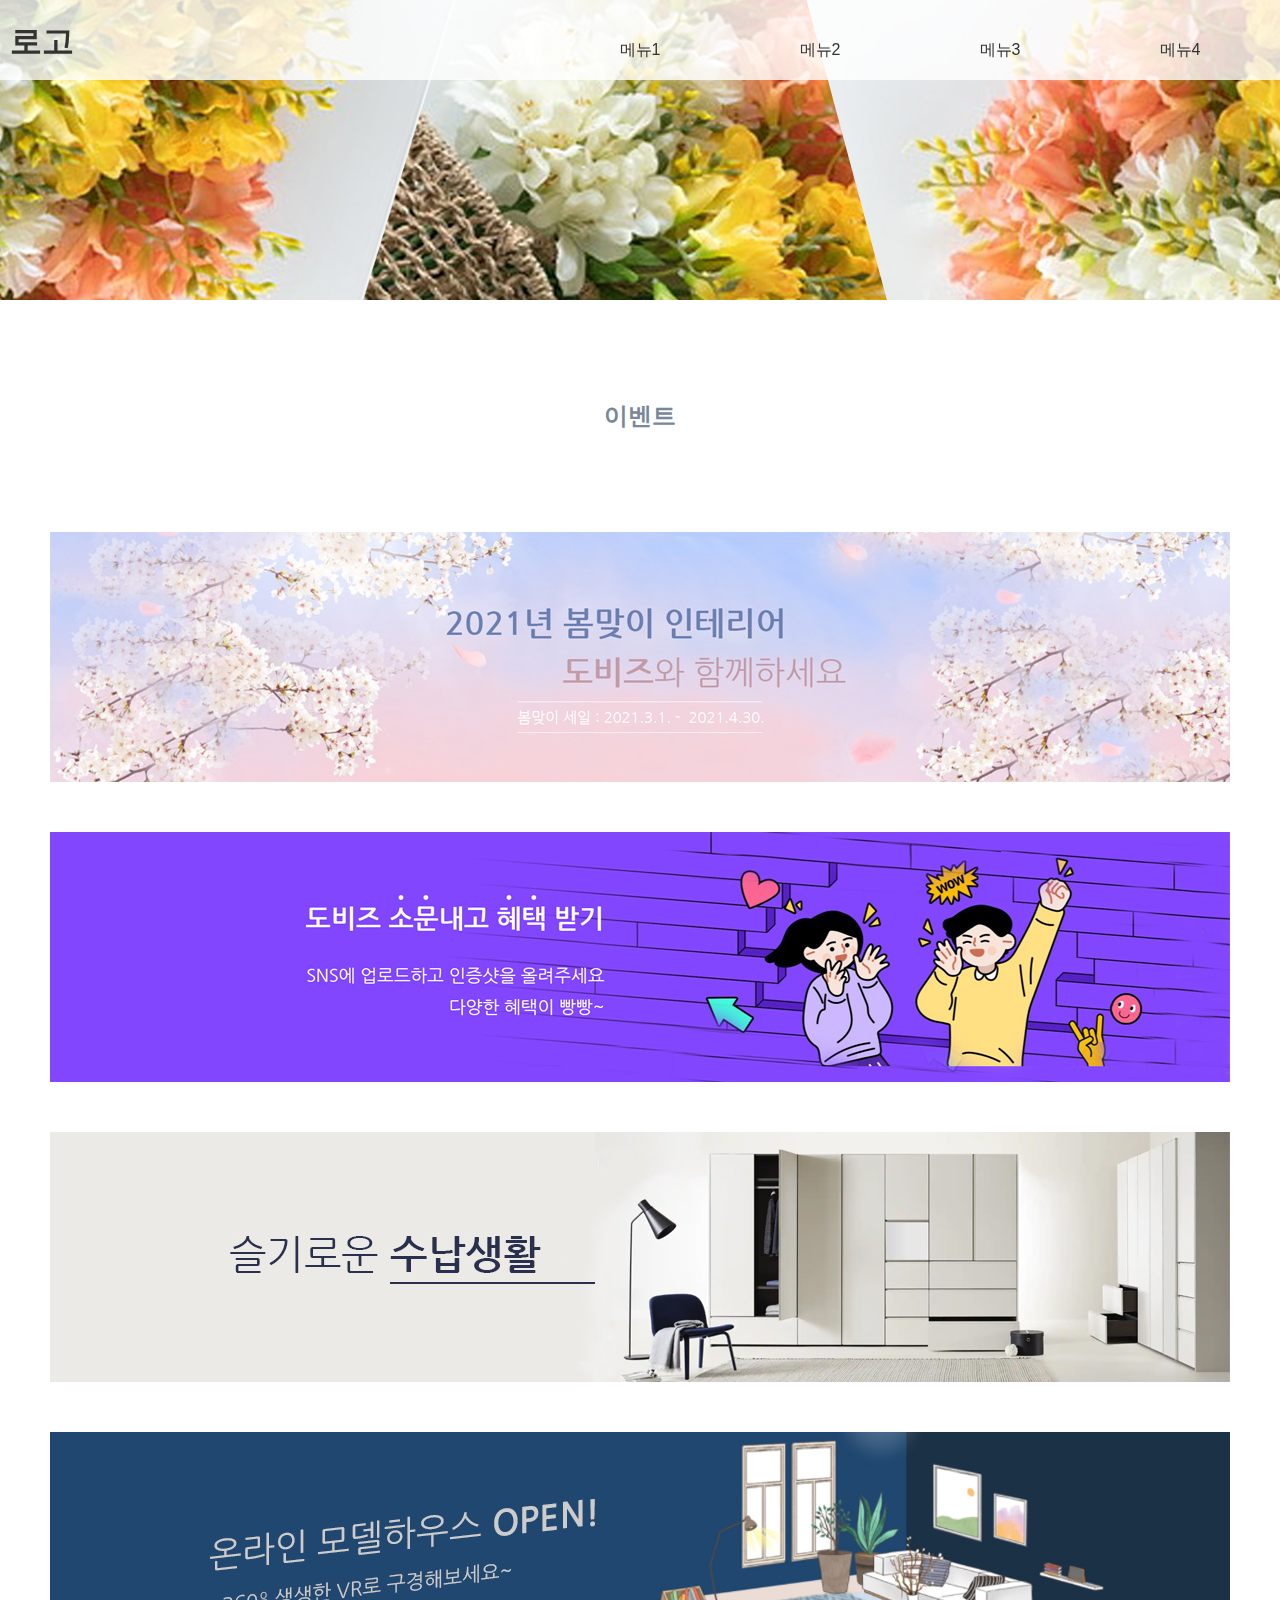
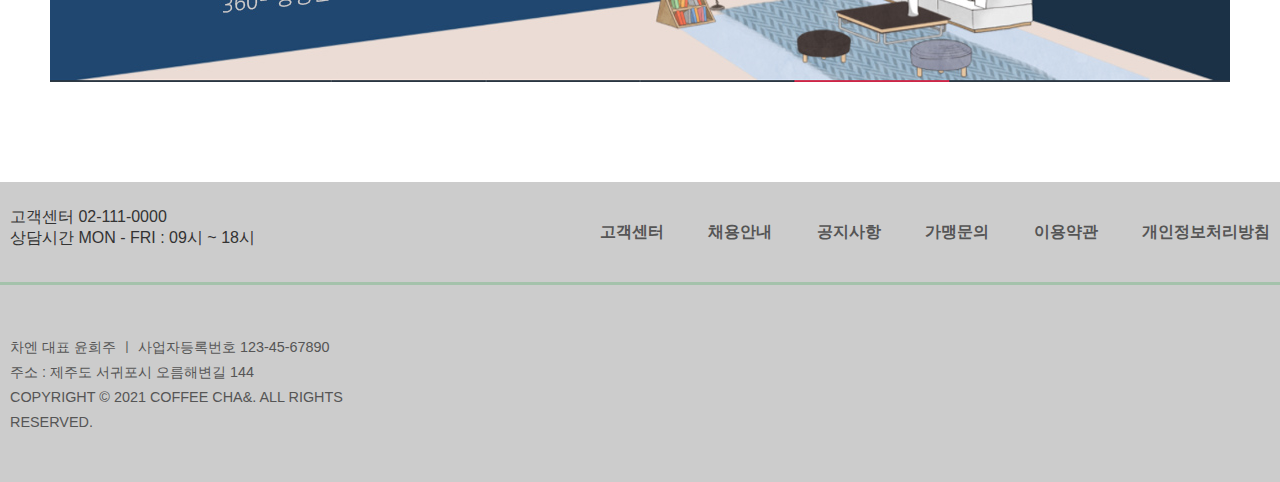
<file: menu3.html>
<!DOCTYPE html>
<html>
	<head>
		<meta charset="utf-8">
		<title> menu3 </title>
		<link rel="stylesheet" href="https://use.fontawesome.com/releases/v5.15.4/css/all.css" integrity="sha384-DyZ88mC6Up2uqS4h/KRgHuoeGwBcD4Ng9SiP4dIRy0EXTlnuz47vAwmeGwVChigm" crossorigin="anonymous">
		<link rel="stylesheet" type="text/css" href="./css/slick.css"/>	
		<link rel="stylesheet" href="./css/slick-theme.css">
		<link rel="stylesheet" href="./css/common.css">
		<link rel="stylesheet" href="./css/jquery-ui.css">
		<link href="css/menu3.css" rel="stylesheet">
		<script src="js/jquery-1.12.3.js"></script>
		<script type="text/javascript" src="./js/slick.js"></script>
		<script src="./js/jquery-ui.js"></script>
		<script src="js/menu3.js"></script>
	</head>
	<body>
		<div class="header_cover">
			<header>
				<h1><a href="index.html">로고</a></h1>
				<nav>
					<ul>
						<li><a href="menu1.html">메뉴1</a></li>
						<li><a href="menu2.html">메뉴2</a></li>
						<li><a href="menu3.html">메뉴3</a></li>
						<li><a href="menu4.html">메뉴4</a></li>
					</ul>
				</nav>
			</header>
		</div>
		<div class="contents">
			<div class="menu_bg"></div>
			<h2 class="menu_title">이벤트</h2>
			<p><a id="dialog-link" href="#"><img src="./images/ev_banner1.jpg" alt="이벤트1"></a></p>
			<p><img src="./images/ev_banner2.jpg" alt="이벤트2"></p>
			<p><img src="./images/ev_banner3.jpg" alt="이벤트3"></p>
			<p><img src="./images/ev_banner4.jpg" alt="이벤트4"></p>
			<div id="dialog" title="Dialog Title">
				<h2>봄맞이 이벤트</h2>
				<p>모달 창들은 일반적으로 사용자의 명령을 인식하기 위해서나, 긴급 상황을 알리기 위해 많이 사용된다. 웹에서는 이미지 작업을 예로 든다면 이미지를 자세하게 볼 때 자주 사용된다.</p>
			</div>
		</div>
		<footer>
			<div class="footer_top">
				<div class="footer_cover">
					<p>고객센터 02-111-0000<br>
					상담시간 MON - FRI : 09시 ~ 18시</p>
					<nav>
						<ul>
							<li><a href="#">고객센터</a></li>
							<li><a href="#">채용안내</a></li>
							<li><a href="#">공지사항</a></li>
							<li><a href="#">가맹문의</a></li>
							<li><a href="#">이용약관</a></li>
							<li><a href="#">개인정보처리방침</a></li>
						</ul>
					</nav>
				</div>
			</div>
			<div class="footer_bottom">
				<address class="copy">차엔 대표 윤희주 ㅣ 사업자등록번호 123-45-67890<br>
				주소 : 제주도 서귀포시 오름해변길 144<br>
				COPYRIGHT &copy; 2021 COFFEE CHA&. ALL RIGHTS RESERVED.</address>
				<ul>
					<li><a href="https://www.facebook.com" target="_blank"><i class="fab fa-facebook-f"></i></a></li>
					<li><a href="https://www.instagram.com" target="_blank"><i class="fab fa-instagram"></i></a></li>
					<li><a href="http://www.blog.naver.com" target="_blank"><i class="fab fa-blogger-b"></i></a></li>
					<li><a href="https://www.youtube.com" target="_blank"><i class="fab fa-youtube"></i></a></li>
				</ul>
			</div>
		</footer>
	</body>
</html>
</file>
<file: css/common.css>
@charset "utf-8";
/*기본사항*/
* {
	margin:0 auto;
    color:#333;
	}
	
body{
	font-family:'나눔 고딕','Nanum Gothic' ,sans-serif;
}

ul { 
	padding:0;
}

ul li {
	list-style:none;
}

a{
    text-decoration:none;
    color:inherit;
}


img {
	vertical-align:top;
}

.hidden {
	position:absolute;
	left:-9999px;
	font-size:0;
}

/* header시작 */

.header_cover {
	width:100%;
	height:80px;
	position:fixed;
	background-color: rgba(255,255,255,0.8);
	z-index: 100;
}

header {
	width:1260px;
	/* border:1px solid red; */
}

header>h1 {
	width:200px;
	float: left;
	padding-top: 20px;
	box-sizing: border-box;
}

header>nav {
	/* width:1060px; */
	float: right;
	/* padding-left: 340px; */
	padding-top: 30px;
	box-sizing: border-box;
}

header>nav>ul>li {
	float: left;
	/* border:1px solid red; */
}

header>nav>ul>li>a {
	display: inline-block;
	width:180px;
	height:40px;
	text-align: center;
	line-height: 40px;
}

.contents {
	position: relative;
	width:100%;
	min-height:1000px;
}

/* footer */


footer {
	position:relative;
	width : 100%;
	min-width : 1260px;
	height : 300px;
	margin-top:100px;
	background-color:#ccc;
}

.footer_top {
	border-bottom : 3px solid #A4C2AB;
}

.footer_cover {
	position : relative;
	width : 1260px;
	height : 100px;
	/* border-bottom : 2px solid #A4C2AB; */
}

.footer_cover>p {
	width : 260px;
	float : left;
	margin-top : 25px;
}

.footer_cover>nav {
	float : left;
	width : 1000px;
	text-align : right;
	line-height: 100px;
	
}

.footer_cover>nav>ul>li {
	display : inline;
	padding-right : 40px;
}

.footer_cover>nav>ul>li:last-child {
	padding-right : 0px;
}

.footer_cover>nav>ul>li>a {
	font-weight : bold;
	color : #555;
}

.footer_cover>nav>ul>li>a:hover {
	color : #A4C2AB;
}

.footer_bottom {
	width : 1260px;
	padding-top : 50px;
}

.copy {
	width : 400px;
	line-height : 25px;
	font-size : 0.9em;
	font-style : normal;
	color : #555;
	float : left;
}

.footer_bottom>ul {
	float : right;	
}

.footer_bottom>ul>li {
	display:inline;
	padding-right : 15px;
	margin-top : 50px;
}

.footer_bottom>ul>li:last-child {
	padding-right : 0;
}

.footer_bottom>ul>li>a>i:hover {
	color : #A4C2AB;
}
</file>
<file: css/menu3.css>
@charset "utf-8";
/* menu3 */
.menu_bg {
    position: relative;
    width:100%;
    min-width: 1260px;
    height:300px;
    background: url(../images/mainmanu3.png) no-repeat center center;
}

.menu_title {
    margin: 100px auto;
    text-align: center;
    color:lightslategray
}

.contents>p {
    margin-bottom: 50px;
    width:1180px;
}
</file>
